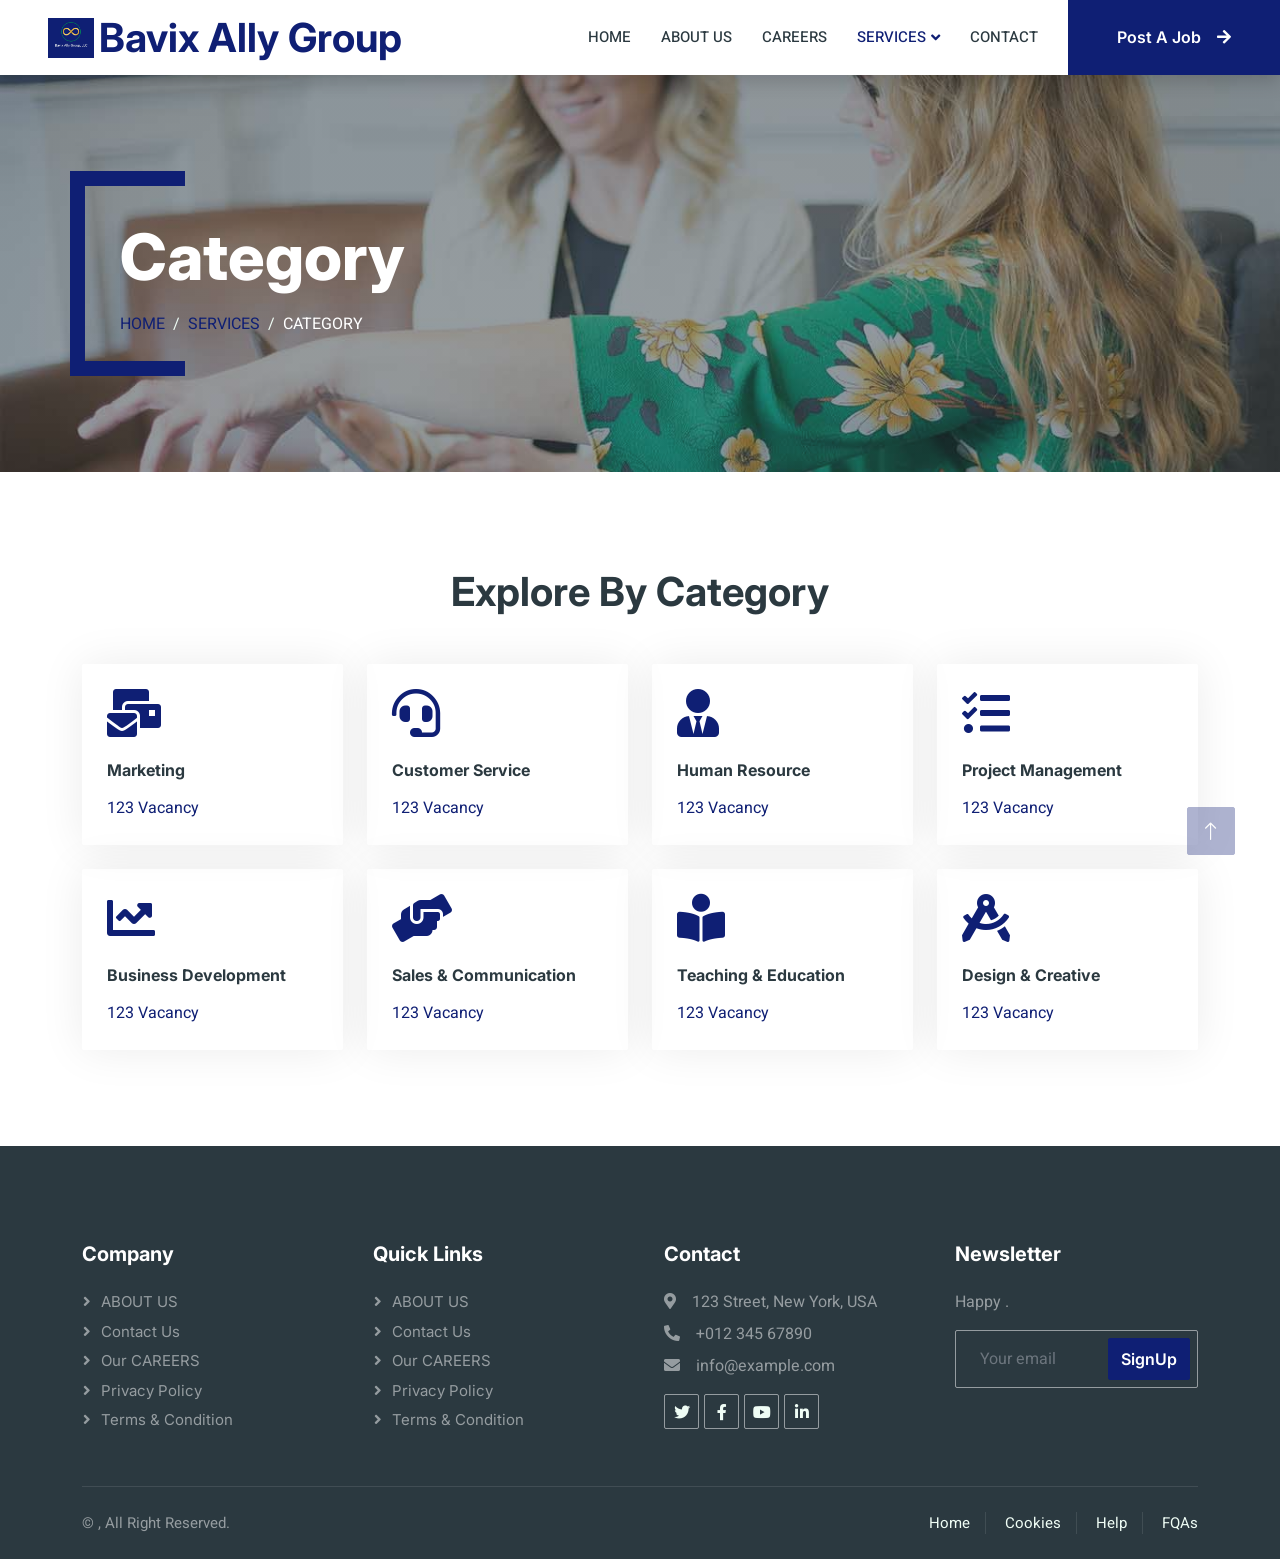
<file: category.html>
<!DOCTYPE html>
<html lang="en">

<head>
    <meta charset="utf-8">
    <title>Bavix Ally Group</title>
    <meta content="width=device-width, initial-scale=1.0" name="viewport">
    <meta content="" name="keywords">
    <meta content="" name="description">

    <!-- Favicon -->
    <link href="img/favicon.ico" rel="icon">

    <!-- Google Web Fonts -->
    <link rel="preconnect" href="https://fonts.googleapis.com">
    <link rel="preconnect" href="https://fonts.gstatic.com" crossorigin>
    <link href="https://fonts.googleapis.com/css2?family=Heebo:wght@400;500;600&family=Inter:wght@700;800&display=swap" rel="stylesheet">
    
    <!-- Icon Font Stylesheet -->
    <link href="https://cdnjs.cloudflare.com/ajax/libs/font-awesome/5.10.0/css/all.min.css" rel="stylesheet">
    <link href="https://cdn.jsdelivr.net/npm/bootstrap-icons@1.4.1/font/bootstrap-icons.css" rel="stylesheet">

    <!-- Libraries Stylesheet -->
    <link href="lib/animate/animate.min.css" rel="stylesheet">
    <link href="lib/owlcarousel/assets/owl.carousel.min.css" rel="stylesheet">

    <!-- Customized Bootstrap Stylesheet -->
    <link href="css/bootstrap.min.css" rel="stylesheet">

    <!-- Template Stylesheet -->
    <link href="css/style.css" rel="stylesheet">
</head>

<body>
    <div class="container-fliud bg-white p-0">
        <!-- Spinner Start -->
        <div id="spinner" class="show bg-white position-fixed translate-middle w-100 vh-100 top-50 start-50 d-flex align-items-center justify-content-center">
            <div class="spinner-border text-primary" style="width: 3rem; height: 3rem;" role="status">
                <span class="sr-only">Loading...</span>
            </div>
        </div>
        <!-- Spinner End -->


        <!-- Navbar Start -->
        <nav class="navbar navbar-expand-lg bg-white navbar-light shadow sticky-top p-0">
          <a href="index.html" class="navbar-brand d-flex align-items-center text-center py-0 px-lg-5">
            
    <img src="img/Logo.jpg" alt="Bavix Ally Group Logo" style="height:40px; margin-right:5px;">
    <h1 class="m-0 text-primary">Bavix Ally Group</h1>
</a>

            <button type="button" class="navbar-toggler me-4" data-bs-toggle="collapse" data-bs-target="#navbarCollapse">
                <span class="navbar-toggler-icon"></span>
            </button>
            <div class="collapse navbar-collapse" id="navbarCollapse">
                <div class="navbar-nav ms-auto p-4 p-lg-0">
                    <a href="index.html" class="nav-item nav-link">Home</a>
                    <a href="about.html" class="nav-item nav-link">ABOUT US</a>
                    <a href="job-list.html" class="nav-item nav-link">CAREERS</a>
                    <div class="nav-item dropdown">
                        <a href="#" class="nav-link dropdown-toggle active" data-bs-toggle="dropdown">SERVICES</a>
                        <div class="dropdown-menu rounded-0 m-0">
                            <a href="category.html" class="dropdown-item active">Job Category</a>
                        </div>
                    </div>
                    <a href="contact.html" class="nav-item nav-link">Contact</a>
                </div>
                <a href="" class="btn btn-primary rounded-0 py-4 px-lg-5 d-none d-lg-block">Post A Job<i class="fa fa-arrow-right ms-3"></i></a>
            </div>
        </nav>
        <!-- Navbar End -->


        <!-- Header End -->
        <div class="container-fliud py-5 bg-dark page-header mb-5">
            <div class="container my-5 pt-5 pb-4">
                <h1 class="display-3 text-white mb-3 animated slideInDown">Category</h1>
                <nav aria-label="breadcrumb">
                    <ol class="breadcrumb text-uppercase">
                        <li class="breadcrumb-item"><a href="#">Home</a></li>
                        <li class="breadcrumb-item"><a href="#">SERVICES</a></li>
                        <li class="breadcrumb-item text-white active" aria-current="page">Category</li>
                    </ol>
                </nav>
            </div>
        </div>
        <!-- Header End -->


        <!-- Category Start -->
        <div class="container-fliud py-5">
            <div class="container">
                <h1 class="text-center mb-5 wow fadeInUp" data-wow-delay="0.1s">Explore By Category</h1>
                <div class="row g-4">
                    <div class="col-lg-3 col-sm-6 wow fadeInUp" data-wow-delay="0.1s">
                        <a class="cat-item rounded p-4" href="">
                            <i class="fa fa-3x fa-mail-bulk text-primary mb-4"></i>
                            <h6 class="mb-3">Marketing</h6>
                            <p class="mb-0">123 Vacancy</p>
                        </a>
                    </div>
                    <div class="col-lg-3 col-sm-6 wow fadeInUp" data-wow-delay="0.3s">
                        <a class="cat-item rounded p-4" href="">
                            <i class="fa fa-3x fa-headset text-primary mb-4"></i>
                            <h6 class="mb-3">Customer Service</h6>
                            <p class="mb-0">123 Vacancy</p>
                        </a>
                    </div>
                    <div class="col-lg-3 col-sm-6 wow fadeInUp" data-wow-delay="0.5s">
                        <a class="cat-item rounded p-4" href="">
                            <i class="fa fa-3x fa-user-tie text-primary mb-4"></i>
                            <h6 class="mb-3">Human Resource</h6>
                            <p class="mb-0">123 Vacancy</p>
                        </a>
                    </div>
                    <div class="col-lg-3 col-sm-6 wow fadeInUp" data-wow-delay="0.7s">
                        <a class="cat-item rounded p-4" href="">
                            <i class="fa fa-3x fa-tasks text-primary mb-4"></i>
                            <h6 class="mb-3">Project Management</h6>
                            <p class="mb-0">123 Vacancy</p>
                        </a>
                    </div>
                    <div class="col-lg-3 col-sm-6 wow fadeInUp" data-wow-delay="0.1s">
                        <a class="cat-item rounded p-4" href="">
                            <i class="fa fa-3x fa-chart-line text-primary mb-4"></i>
                            <h6 class="mb-3">Business Development</h6>
                            <p class="mb-0">123 Vacancy</p>
                        </a>
                    </div>
                    <div class="col-lg-3 col-sm-6 wow fadeInUp" data-wow-delay="0.3s">
                        <a class="cat-item rounded p-4" href="">
                            <i class="fa fa-3x fa-hands-helping text-primary mb-4"></i>
                            <h6 class="mb-3">Sales & Communication</h6>
                            <p class="mb-0">123 Vacancy</p>
                        </a>
                    </div>
                    <div class="col-lg-3 col-sm-6 wow fadeInUp" data-wow-delay="0.5s">
                        <a class="cat-item rounded p-4" href="">
                            <i class="fa fa-3x fa-book-reader text-primary mb-4"></i>
                            <h6 class="mb-3">Teaching & Education</h6>
                            <p class="mb-0">123 Vacancy</p>
                        </a>
                    </div>
                    <div class="col-lg-3 col-sm-6 wow fadeInUp" data-wow-delay="0.7s">
                        <a class="cat-item rounded p-4" href="">
                            <i class="fa fa-3x fa-drafting-compass text-primary mb-4"></i>
                            <h6 class="mb-3">Design & Creative</h6>
                            <p class="mb-0">123 Vacancy</p>
                        </a>
                    </div>
                </div>
            </div>
        </div>
        <!-- Category End -->


        <!-- Footer Start -->
        <div class="container-fluid bg-dark text-white-50 footer pt-5 mt-5 wow fadeIn" data-wow-delay="0.1s">
            <div class="container py-5">
                <div class="row g-5">
                    <div class="col-lg-3 col-md-6">
                        <h5 class="text-white mb-4">Company</h5>
                        <a class="btn btn-link text-white-50" href="">ABOUT US</a>
                        <a class="btn btn-link text-white-50" href="">Contact Us</a>
                        <a class="btn btn-link text-white-50" href="">Our CAREERS</a>
                        <a class="btn btn-link text-white-50" href="">Privacy Policy</a>
                        <a class="btn btn-link text-white-50" href="">Terms & Condition</a>
                    </div>
                    <div class="col-lg-3 col-md-6">
                        <h5 class="text-white mb-4">Quick Links</h5>
                        <a class="btn btn-link text-white-50" href="">ABOUT US</a>
                        <a class="btn btn-link text-white-50" href="">Contact Us</a>
                        <a class="btn btn-link text-white-50" href="">Our CAREERS</a>
                        <a class="btn btn-link text-white-50" href="">Privacy Policy</a>
                        <a class="btn btn-link text-white-50" href="">Terms & Condition</a>
                    </div>
                    <div class="col-lg-3 col-md-6">
                        <h5 class="text-white mb-4">Contact</h5>
                        <p class="mb-2"><i class="fa fa-map-marker-alt me-3"></i>123 Street, New York, USA</p>
                        <p class="mb-2"><i class="fa fa-phone-alt me-3"></i>+012 345 67890</p>
                        <p class="mb-2"><i class="fa fa-envelope me-3"></i>info@example.com</p>
                        <div class="d-flex pt-2">
                            <a class="btn btn-outline-light btn-social" href=""><i class="fab fa-twitter"></i></a>
                            <a class="btn btn-outline-light btn-social" href=""><i class="fab fa-facebook-f"></i></a>
                            <a class="btn btn-outline-light btn-social" href=""><i class="fab fa-youtube"></i></a>
                            <a class="btn btn-outline-light btn-social" href=""><i class="fab fa-linkedin-in"></i></a>
                        </div>
                    </div>
                    <div class="col-lg-3 col-md-6">
                        <h5 class="text-white mb-4">Newsletter</h5>
                        <p>Happy .</p>
                        <div class="position-relative mx-auto" style="max-width: 400px;">
                            <input class="form-control bg-transparent w-100 py-3 ps-4 pe-5" type="text" placeholder="Your email">
                            <button type="button" class="btn btn-primary py-2 position-absolute top-0 end-0 mt-2 me-2">SignUp</button>
                        </div>
                    </div>
                </div>
            </div>
            <div class="container">
                <div class="copyright">
                    <div class="row">
                        <div class="col-md-6 text-center text-md-start mb-3 mb-md-0">
                            &copy; <a class="border-bottom" href="#"></a>, All Right Reserved. 
							
							<!--/*** The author’s attribution link must remain intact in the template. ***/-->
                            <!--/*** If you wish to remove this credit link, please purchase the Pro Version . ***/-->
                           
                        </div>
                        <div class="col-md-6 text-center text-md-end">
                            <div class="footer-menu">
                                <a href="">Home</a>
                                <a href="">Cookies</a>
                                <a href="">Help</a>
                                <a href="">FQAs</a>
                            </div>
                        </div>
                    </div>
                </div>
            </div>
        </div>
        <!-- Footer End -->


        <!-- Back to Top -->
        <a href="#" class="btn btn-lg btn-primary btn-lg-square back-to-top"><i class="bi bi-arrow-up"></i></a>
    </div>

    <!-- JavaScript Libraries -->
    <script src="https://code.jquery.com/jquery-3.4.1.min.js"></script>
    <script src="https://cdn.jsdelivr.net/npm/bootstrap@5.0.0/dist/js/bootstrap.bundle.min.js"></script>
    <script src="lib/wow/wow.min.js"></script>
    <script src="lib/easing/easing.min.js"></script>
    <script src="lib/waypoints/waypoints.min.js"></script>
    <script src="lib/owlcarousel/owl.carousel.min.js"></script>

    <!-- Template Javascript -->
    <script src="js/main.js"></script>
</body>

</html>
</file>
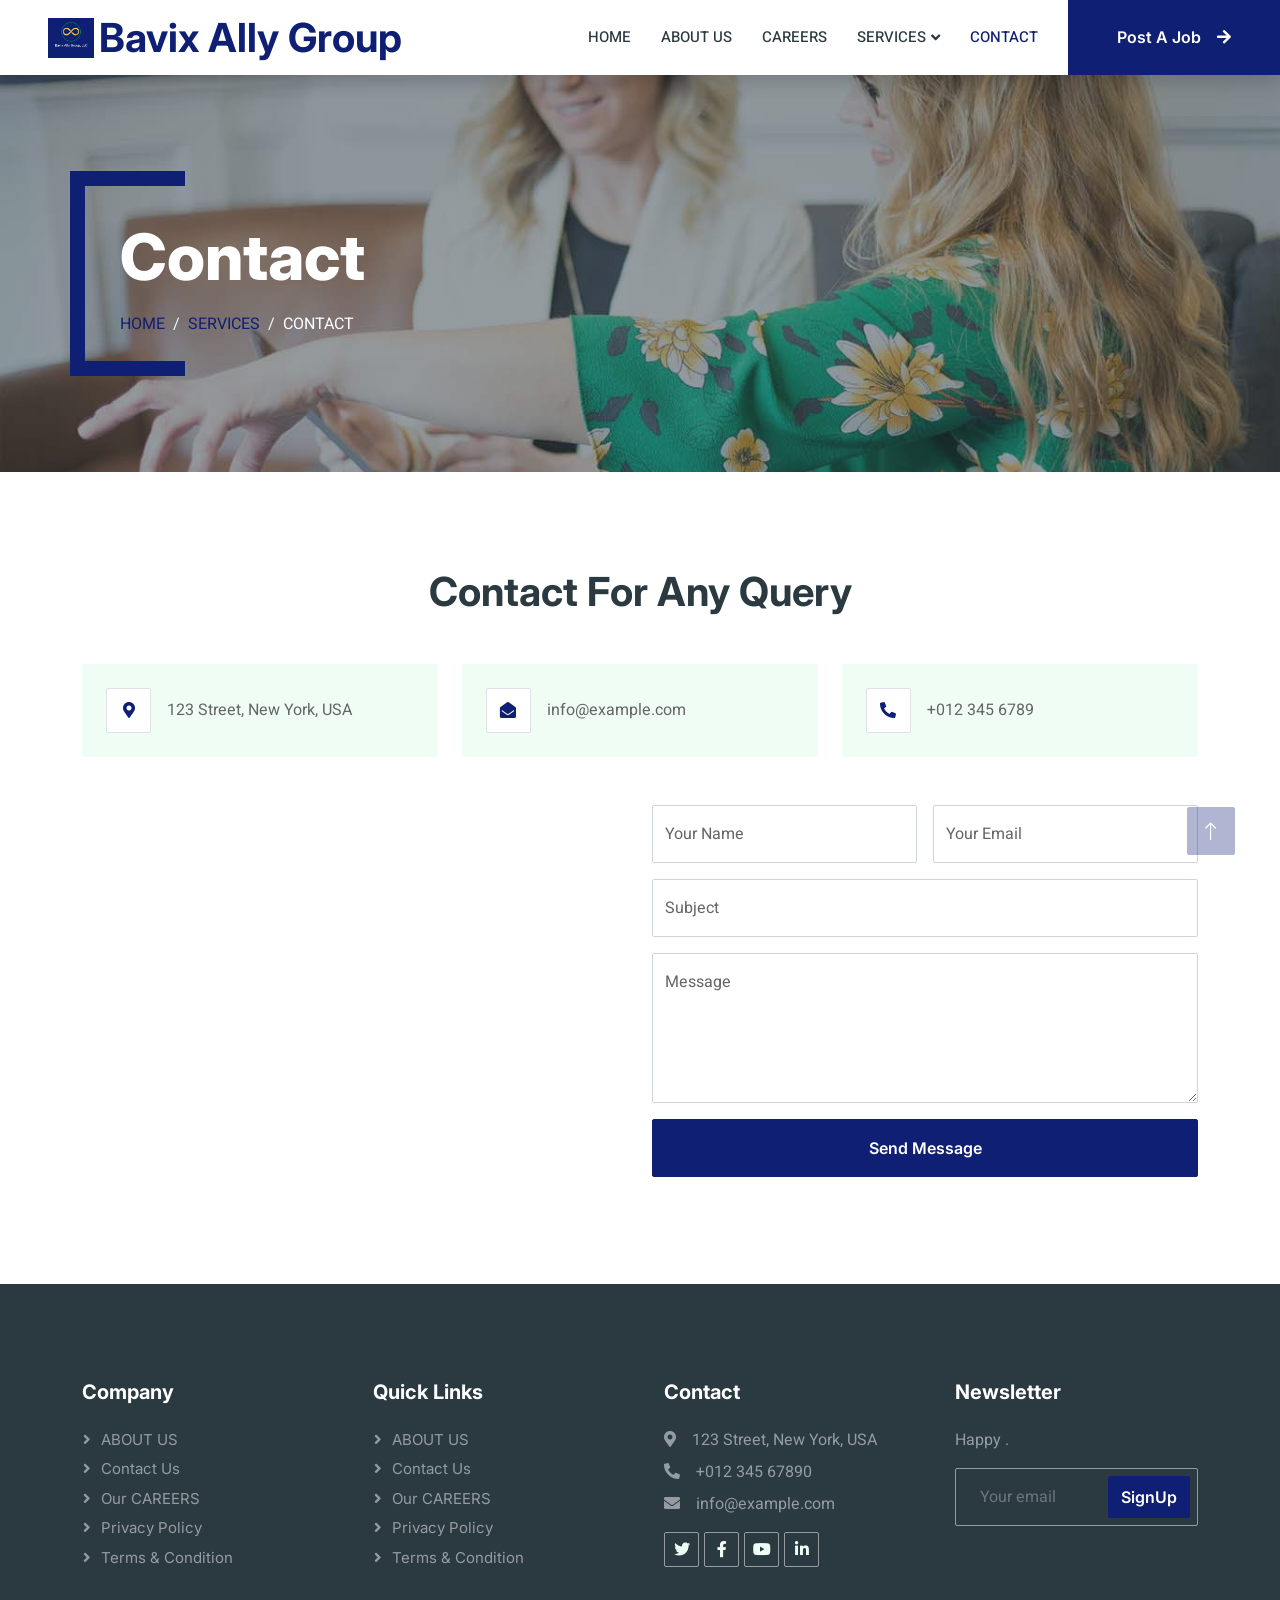
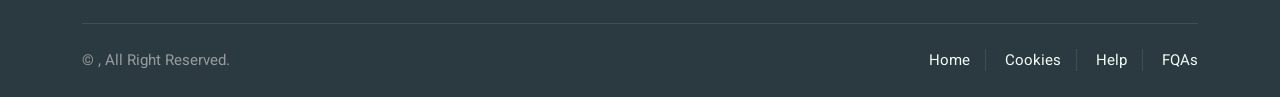
<file: contact.html>
<!DOCTYPE html>
<html lang="en">

<head>
    <meta charset="utf-8">
    <title>Bavix Ally Group</title>
    <meta content="width=device-width, initial-scale=1.0" name="viewport">
    <meta content="" name="keywords">
    <meta content="" name="description">

    <!-- Favicon -->
    <link href="img/favicon.ico" rel="icon">

    <!-- Google Web Fonts -->
    <link rel="preconnect" href="https://fonts.googleapis.com">
    <link rel="preconnect" href="https://fonts.gstatic.com" crossorigin>
    <link href="https://fonts.googleapis.com/css2?family=Heebo:wght@400;500;600&family=Inter:wght@700;800&display=swap" rel="stylesheet">
    
    <!-- Icon Font Stylesheet -->
    <link href="https://cdnjs.cloudflare.com/ajax/libs/font-awesome/5.10.0/css/all.min.css" rel="stylesheet">
    <link href="https://cdn.jsdelivr.net/npm/bootstrap-icons@1.4.1/font/bootstrap-icons.css" rel="stylesheet">

    <!-- Libraries Stylesheet -->
    <link href="lib/animate/animate.min.css" rel="stylesheet">
    <link href="lib/owlcarousel/assets/owl.carousel.min.css" rel="stylesheet">

    <!-- Customized Bootstrap Stylesheet -->
    <link href="css/bootstrap.min.css" rel="stylesheet">

    <!-- Template Stylesheet -->
    <link href="css/style.css" rel="stylesheet">
</head>

<body>
    <div class="container-fliud bg-white p-0">
        <!-- Spinner Start -->
        <div id="spinner" class="show bg-white position-fixed translate-middle w-100 vh-100 top-50 start-50 d-flex align-items-center justify-content-center">
            <div class="spinner-border text-primary" style="width: 3rem; height: 3rem;" role="status">
                <span class="sr-only">Loading...</span>
            </div>
        </div>
        <!-- Spinner End -->


        <!-- Navbar Start -->
        <nav class="navbar navbar-expand-lg bg-white navbar-light shadow sticky-top p-0">
           <a href="index.html" class="navbar-brand d-flex align-items-center text-center py-0 px-lg-5">
            
    <img src="img/Logo.jpg" alt="Bavix Ally Group Logo" style="height:40px; margin-right:5px;">
    <h1 class="m-0 text-primary">Bavix Ally Group</h1>
</a>

            <button type="button" class="navbar-toggler me-4" data-bs-toggle="collapse" data-bs-target="#navbarCollapse">
                <span class="navbar-toggler-icon"></span>
            </button>
            <div class="collapse navbar-collapse" id="navbarCollapse">
                <div class="navbar-nav ms-auto p-4 p-lg-0">
                    <a href="index.html" class="nav-item nav-link">Home</a>
                    <a href="about.html" class="nav-item nav-link">ABOUT US</a>
                    <a href="job-list.html" class="nav-item nav-link">CAREERS</a>
                    <div class="nav-item dropdown">
                        <a href="#" class="nav-link dropdown-toggle" data-bs-toggle="dropdown">SERVICES</a>
                        <div class="dropdown-menu rounded-0 m-0">
                            <a href="category.html" class="dropdown-item">Job Category</a>
                           
                        </div>
                    </div>
                    <a href="contact.html" class="nav-item nav-link active">Contact</a>
                </div>
                <a href="" class="btn btn-primary rounded-0 py-4 px-lg-5 d-none d-lg-block">Post A Job<i class="fa fa-arrow-right ms-3"></i></a>
            </div>
        </nav>
        <!-- Navbar End -->


        <!-- Header End -->
        <div class="container-fliud py-5 bg-dark page-header mb-5">
            <div class="container my-5 pt-5 pb-4">
                <h1 class="display-3 text-white mb-3 animated slideInDown">Contact</h1>
                <nav aria-label="breadcrumb">
                    <ol class="breadcrumb text-uppercase">
                        <li class="breadcrumb-item"><a href="#">Home</a></li>
                        <li class="breadcrumb-item"><a href="#">SERVICES</a></li>
                        <li class="breadcrumb-item text-white active" aria-current="page">Contact</li>
                    </ol>
                </nav>
            </div>
        </div>
        <!-- Header End -->


        <!-- Contact Start -->
        <div class="container-fliud py-5">
            <div class="container">
                <h1 class="text-center mb-5 wow fadeInUp" data-wow-delay="0.1s">Contact For Any Query</h1>
                <div class="row g-4">
                    <div class="col-12">
                        <div class="row gy-4">
                            <div class="col-md-4 wow fadeIn" data-wow-delay="0.1s">
                                <div class="d-flex align-items-center bg-light rounded p-4">
                                    <div class="bg-white border rounded d-flex flex-shrink-0 align-items-center justify-content-center me-3" style="width: 45px; height: 45px;">
                                        <i class="fa fa-map-marker-alt text-primary"></i>
                                    </div>
                                    <span>123 Street, New York, USA</span>
                                </div>
                            </div>
                            <div class="col-md-4 wow fadeIn" data-wow-delay="0.3s">
                                <div class="d-flex align-items-center bg-light rounded p-4">
                                    <div class="bg-white border rounded d-flex flex-shrink-0 align-items-center justify-content-center me-3" style="width: 45px; height: 45px;">
                                        <i class="fa fa-envelope-open text-primary"></i>
                                    </div>
                                    <span>info@example.com</span>
                                </div>
                            </div>
                            <div class="col-md-4 wow fadeIn" data-wow-delay="0.5s">
                                <div class="d-flex align-items-center bg-light rounded p-4">
                                    <div class="bg-white border rounded d-flex flex-shrink-0 align-items-center justify-content-center me-3" style="width: 45px; height: 45px;">
                                        <i class="fa fa-phone-alt text-primary"></i>
                                    </div>
                                    <span>+012 345 6789</span>
                                </div>
                            </div>
                        </div>
                    </div>
                    <div class="col-md-6 wow fadeInUp" data-wow-delay="0.1s">
                        <iframe class="position-relative rounded w-100 h-100"
                            src="https://www.google.com/maps/embed?pb=!1m18!1m12!1m3!1d3001156.4288297426!2d-78.01371936852176!3d42.72876761954724!2m3!1f0!2f0!3f0!3m2!1i1024!2i768!4f13.1!3m3!1m2!1s0x4ccc4bf0f123a5a9%3A0xddcfc6c1de189567!2sNew%20York%2C%20USA!5e0!3m2!1sen!2sbd!4v1603794290143!5m2!1sen!2sbd"
                            frameborder="0" style="min-height: 400px; border:0;" allowfullscreen="" aria-hidden="false"
                            tabindex="0"></iframe>
                    </div>
                    <div class="col-md-6">
                        <div class="wow fadeInUp" data-wow-delay="0.5s">
                            <h4 class="mb-4"></h4>
                            <form>
                                <div class="row g-3">
                                    <div class="col-md-6">
                                        <div class="form-floating">
                                            <input type="text" class="form-control" id="name" placeholder="Your Name">
                                            <label for="name">Your Name</label>
                                        </div>
                                    </div>
                                    <div class="col-md-6">
                                        <div class="form-floating">
                                            <input type="email" class="form-control" id="email" placeholder="Your Email">
                                            <label for="email">Your Email</label>
                                        </div>
                                    </div>
                                    <div class="col-12">
                                        <div class="form-floating">
                                            <input type="text" class="form-control" id="subject" placeholder="Subject">
                                            <label for="subject">Subject</label>
                                        </div>
                                    </div>
                                    <div class="col-12">
                                        <div class="form-floating">
                                            <textarea class="form-control" placeholder="Leave a message here" id="message" style="height: 150px"></textarea>
                                            <label for="message">Message</label>
                                        </div>
                                    </div>
                                    <div class="col-12">
                                        <button class="btn btn-primary w-100 py-3" type="submit">Send Message</button>
                                    </div>
                                </div>
                            </form>
                        </div>
                    </div>
                </div>
            </div>
        </div>
        <!-- Contact End -->


        <!-- Footer Start -->
        <div class="container-fluid bg-dark text-white-50 footer pt-5 mt-5 wow fadeIn" data-wow-delay="0.1s">
            <div class="container py-5">
                <div class="row g-5">
                    <div class="col-lg-3 col-md-6">
                        <h5 class="text-white mb-4">Company</h5>
                        <a class="btn btn-link text-white-50" href="">ABOUT US</a>
                        <a class="btn btn-link text-white-50" href="">Contact Us</a>
                        <a class="btn btn-link text-white-50" href="">Our CAREERS</a>
                        <a class="btn btn-link text-white-50" href="">Privacy Policy</a>
                        <a class="btn btn-link text-white-50" href="">Terms & Condition</a>
                    </div>
                    <div class="col-lg-3 col-md-6">
                        <h5 class="text-white mb-4">Quick Links</h5>
                        <a class="btn btn-link text-white-50" href="">ABOUT US</a>
                        <a class="btn btn-link text-white-50" href="">Contact Us</a>
                        <a class="btn btn-link text-white-50" href="">Our CAREERS</a>
                        <a class="btn btn-link text-white-50" href="">Privacy Policy</a>
                        <a class="btn btn-link text-white-50" href="">Terms & Condition</a>
                    </div>
                    <div class="col-lg-3 col-md-6">
                        <h5 class="text-white mb-4">Contact</h5>
                        <p class="mb-2"><i class="fa fa-map-marker-alt me-3"></i>123 Street, New York, USA</p>
                        <p class="mb-2"><i class="fa fa-phone-alt me-3"></i>+012 345 67890</p>
                        <p class="mb-2"><i class="fa fa-envelope me-3"></i>info@example.com</p>
                        <div class="d-flex pt-2">
                            <a class="btn btn-outline-light btn-social" href=""><i class="fab fa-twitter"></i></a>
                            <a class="btn btn-outline-light btn-social" href=""><i class="fab fa-facebook-f"></i></a>
                            <a class="btn btn-outline-light btn-social" href=""><i class="fab fa-youtube"></i></a>
                            <a class="btn btn-outline-light btn-social" href=""><i class="fab fa-linkedin-in"></i></a>
                        </div>
                    </div>
                    <div class="col-lg-3 col-md-6">
                        <h5 class="text-white mb-4">Newsletter</h5>
                        <p>Happy .</p>
                        <div class="position-relative mx-auto" style="max-width: 400px;">
                            <input class="form-control bg-transparent w-100 py-3 ps-4 pe-5" type="text" placeholder="Your email">
                            <button type="button" class="btn btn-primary py-2 position-absolute top-0 end-0 mt-2 me-2">SignUp</button>
                        </div>
                    </div>
                </div>
            </div>
            <div class="container">
                <div class="copyright">
                    <div class="row">
                        <div class="col-md-6 text-center text-md-start mb-3 mb-md-0">
                            &copy; <a class="border-bottom" href="#"></a>, All Right Reserved. 
							
							<!--/*** The author’s attribution link must remain intact in the template. ***/-->
                            <!--/*** If you wish to remove this credit link, please purchase the Pro Version . ***/-->
                            
                        </div>
                        <div class="col-md-6 text-center text-md-end">
                            <div class="footer-menu">
                                <a href="">Home</a>
                                <a href="">Cookies</a>
                                <a href="">Help</a>
                                <a href="">FQAs</a>
                            </div>
                        </div>
                    </div>
                </div>
            </div>
        </div>
        <!-- Footer End -->


        <!-- Back to Top -->
        <a href="#" class="btn btn-lg btn-primary btn-lg-square back-to-top"><i class="bi bi-arrow-up"></i></a>
    </div>

    <!-- JavaScript Libraries -->
    <script src="https://code.jquery.com/jquery-3.4.1.min.js"></script>
    <script src="https://cdn.jsdelivr.net/npm/bootstrap@5.0.0/dist/js/bootstrap.bundle.min.js"></script>
    <script src="lib/wow/wow.min.js"></script>
    <script src="lib/easing/easing.min.js"></script>
    <script src="lib/waypoints/waypoints.min.js"></script>
    <script src="lib/owlcarousel/owl.carousel.min.js"></script>

    <!-- Template Javascript -->
    <script src="js/main.js"></script>
</body>

</html>
</file>
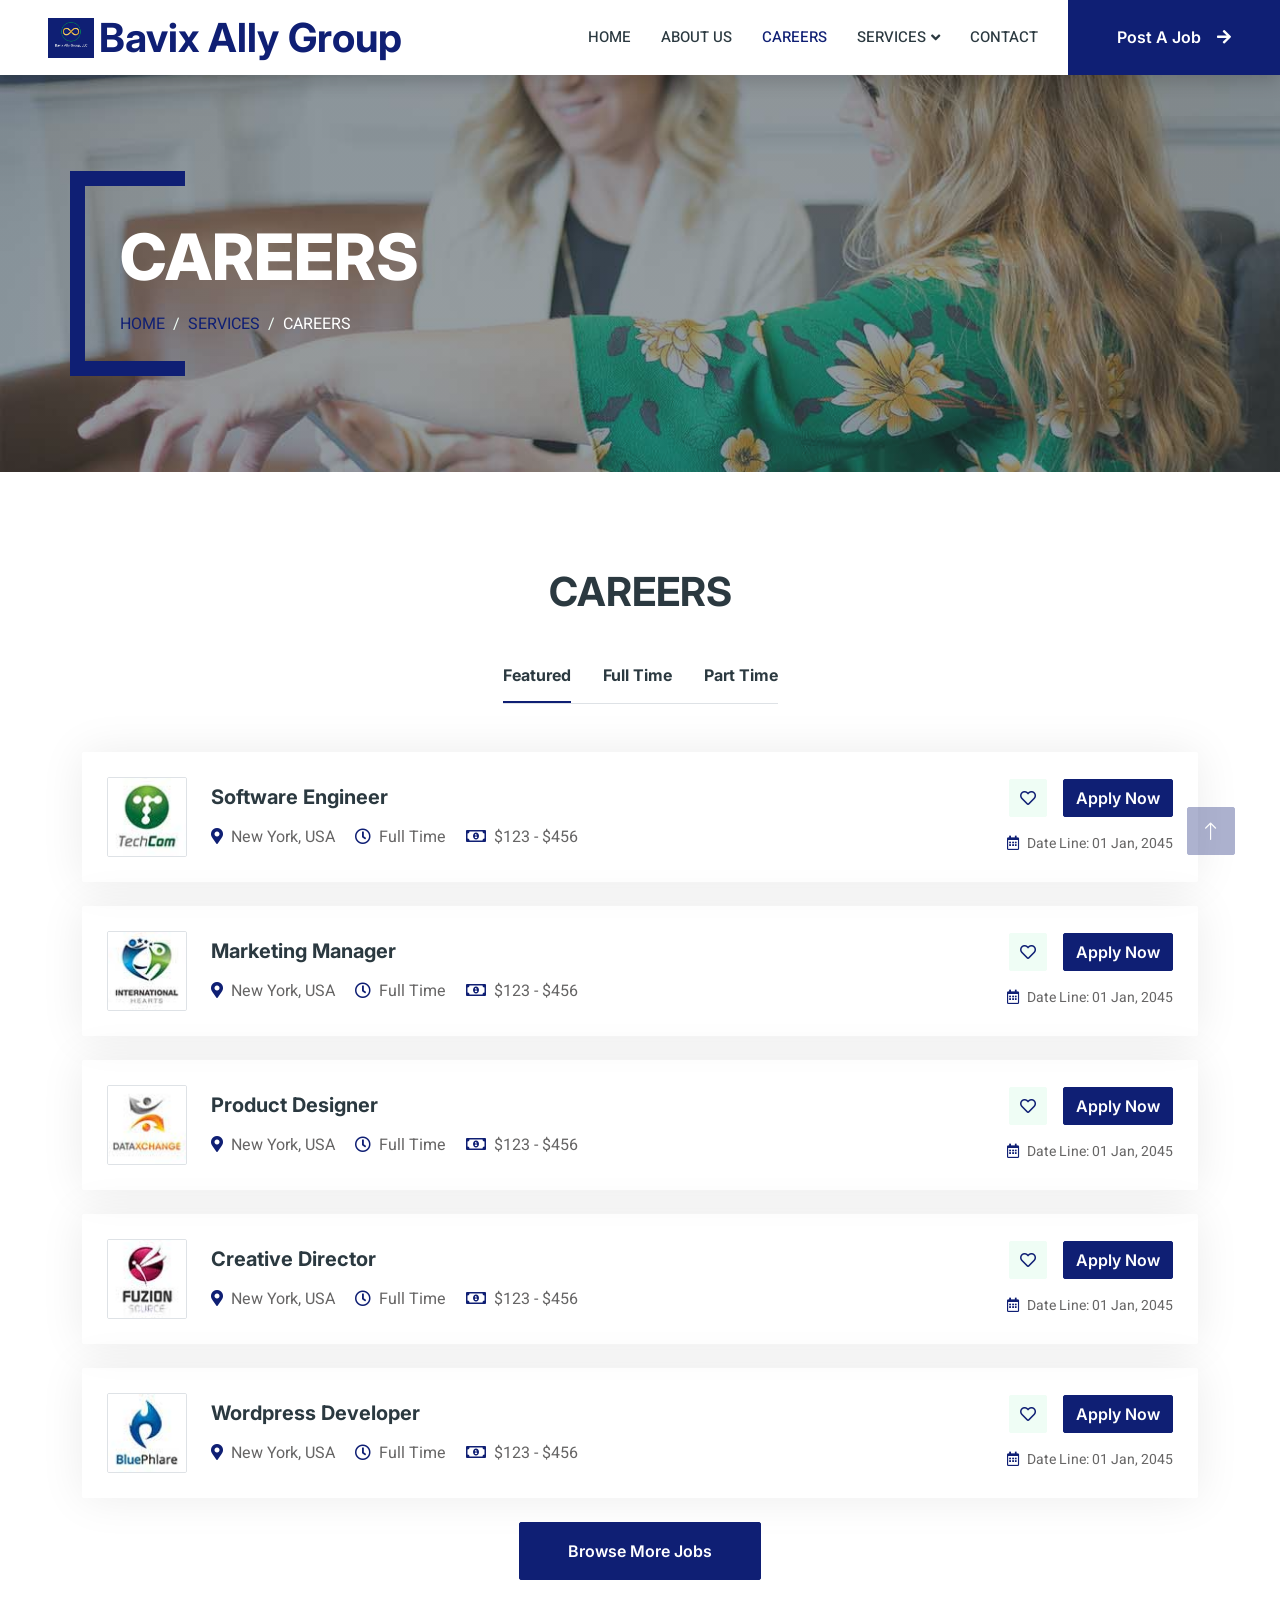
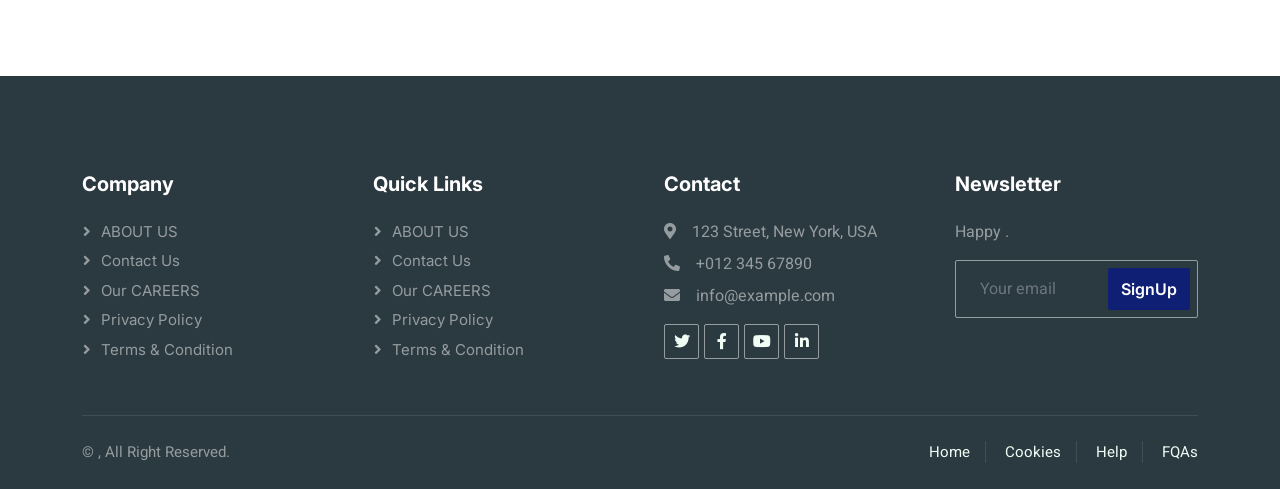
<file: job-list.html>
<!DOCTYPE html>
<html lang="en">

<head>
    <meta charset="utf-8">
    <title>Bavix Ally Group</title>
    <meta content="width=device-width, initial-scale=1.0" name="viewport">
    <meta content="" name="keywords">
    <meta content="" name="description">

    <!-- Favicon -->
    <link href="img/favicon.ico" rel="icon">

    <!-- Google Web Fonts -->
    <link rel="preconnect" href="https://fonts.googleapis.com">
    <link rel="preconnect" href="https://fonts.gstatic.com" crossorigin>
    <link href="https://fonts.googleapis.com/css2?family=Heebo:wght@400;500;600&family=Inter:wght@700;800&display=swap" rel="stylesheet">
    
    <!-- Icon Font Stylesheet -->
    <link href="https://cdnjs.cloudflare.com/ajax/libs/font-awesome/5.10.0/css/all.min.css" rel="stylesheet">
    <link href="https://cdn.jsdelivr.net/npm/bootstrap-icons@1.4.1/font/bootstrap-icons.css" rel="stylesheet">

    <!-- Libraries Stylesheet -->
    <link href="lib/animate/animate.min.css" rel="stylesheet">
    <link href="lib/owlcarousel/assets/owl.carousel.min.css" rel="stylesheet">

    <!-- Customized Bootstrap Stylesheet -->
    <link href="css/bootstrap.min.css" rel="stylesheet">

    <!-- Template Stylesheet -->
    <link href="css/style.css" rel="stylesheet">
</head>

<body>
    <div class="container-fliud bg-white p-0">
        <!-- Spinner Start -->
        <div id="spinner" class="show bg-white position-fixed translate-middle w-100 vh-100 top-50 start-50 d-flex align-items-center justify-content-center">
            <div class="spinner-border text-primary" style="width: 3rem; height: 3rem;" role="status">
                <span class="sr-only">Loading...</span>
            </div>
        </div>
        <!-- Spinner End -->


        <!-- Navbar Start -->
        <nav class="navbar navbar-expand-lg bg-white navbar-light shadow sticky-top p-0">
           <a href="index.html" class="navbar-brand d-flex align-items-center text-center py-0 px-lg-5">
            
    <img src="img/Logo.jpg" alt="Bavix Ally Group Logo" style="height:40px; margin-right:5px;">
    <h1 class="m-0 text-primary">Bavix Ally Group</h1>
</a>

            <button type="button" class="navbar-toggler me-4" data-bs-toggle="collapse" data-bs-target="#navbarCollapse">
                <span class="navbar-toggler-icon"></span>
            </button>
            <div class="collapse navbar-collapse" id="navbarCollapse">
                <div class="navbar-nav ms-auto p-4 p-lg-0">
                    <a href="index.html" class="nav-item nav-link">Home</a>
                    <a href="about.html" class="nav-item nav-link">ABOUT US</a>
                    <a href="job-list.html" class="nav-item nav-link active">CAREERS</a>
                    <div class="nav-item dropdown">
                        <a href="#" class="nav-link dropdown-toggle" data-bs-toggle="dropdown">SERVICES</a>
                        <div class="dropdown-menu rounded-0 m-0">
                            <a href="category.html" class="dropdown-item">Job Category</a>
                           
                        </div>
                    </div>
                    <a href="contact.html" class="nav-item nav-link">Contact</a>
                </div>
                <a href="" class="btn btn-primary rounded-0 py-4 px-lg-5 d-none d-lg-block">Post A Job<i class="fa fa-arrow-right ms-3"></i></a>
            </div>
        </nav>
        <!-- Navbar End -->


        <!-- Header End -->
        <div class="container-fliud py-5 bg-dark page-header mb-5">
            <div class="container my-5 pt-5 pb-4">
                <h1 class="display-3 text-white mb-3 animated slideInDown">CAREERS</h1>
                <nav aria-label="breadcrumb">
                    <ol class="breadcrumb text-uppercase">
                        <li class="breadcrumb-item"><a href="#">Home</a></li>
                        <li class="breadcrumb-item"><a href="#">SERVICES</a></li>
                        <li class="breadcrumb-item text-white active" aria-current="page">CAREERS</li>
                    </ol>
                </nav>
            </div>
        </div>
        <!-- Header End -->


        <!-- Jobs Start -->
        <div class="container-fliud py-5">
            <div class="container">
                <h1 class="text-center mb-5 wow fadeInUp" data-wow-delay="0.1s">CAREERS</h1>
                <div class="tab-class text-center wow fadeInUp" data-wow-delay="0.3s">
                    <ul class="nav nav-pills d-inline-flex justify-content-center border-bottom mb-5">
                        <li class="nav-item">
                            <a class="d-flex align-items-center text-start mx-3 ms-0 pb-3 active" data-bs-toggle="pill" href="#tab-1">
                                <h6 class="mt-n1 mb-0">Featured</h6>
                            </a>
                        </li>
                        <li class="nav-item">
                            <a class="d-flex align-items-center text-start mx-3 pb-3" data-bs-toggle="pill" href="#tab-2">
                                <h6 class="mt-n1 mb-0">Full Time</h6>
                            </a>
                        </li>
                        <li class="nav-item">
                            <a class="d-flex align-items-center text-start mx-3 me-0 pb-3" data-bs-toggle="pill" href="#tab-3">
                                <h6 class="mt-n1 mb-0">Part Time</h6>
                            </a>
                        </li>
                    </ul>
                    <div class="tab-content">
                        <div id="tab-1" class="tab-pane fade show p-0 active">
                            <div class="job-item p-4 mb-4">
                                <div class="row g-4">
                                    <div class="col-sm-12 col-md-8 d-flex align-items-center">
                                        <img class="flex-shrink-0 img-fluid border rounded" src="img/com-logo-1.jpg" alt="" style="width: 80px; height: 80px;">
                                        <div class="text-start ps-4">
                                            <h5 class="mb-3">Software Engineer</h5>
                                            <span class="text-truncate me-3"><i class="fa fa-map-marker-alt text-primary me-2"></i>New York, USA</span>
                                            <span class="text-truncate me-3"><i class="far fa-clock text-primary me-2"></i>Full Time</span>
                                            <span class="text-truncate me-0"><i class="far fa-money-bill-alt text-primary me-2"></i>$123 - $456</span>
                                        </div>
                                    </div>
                                    <div class="col-sm-12 col-md-4 d-flex flex-column align-items-start align-items-md-end justify-content-center">
                                        <div class="d-flex mb-3">
                                            <a class="btn btn-light btn-square me-3" href=""><i class="far fa-heart text-primary"></i></a>
                                            <a class="btn btn-primary" href="">Apply Now</a>
                                        </div>
                                        <small class="text-truncate"><i class="far fa-calendar-alt text-primary me-2"></i>Date Line: 01 Jan, 2045</small>
                                    </div>
                                </div>
                            </div>
                            <div class="job-item p-4 mb-4">
                                <div class="row g-4">
                                    <div class="col-sm-12 col-md-8 d-flex align-items-center">
                                        <img class="flex-shrink-0 img-fluid border rounded" src="img/com-logo-2.jpg" alt="" style="width: 80px; height: 80px;">
                                        <div class="text-start ps-4">
                                            <h5 class="mb-3">Marketing Manager</h5>
                                            <span class="text-truncate me-3"><i class="fa fa-map-marker-alt text-primary me-2"></i>New York, USA</span>
                                            <span class="text-truncate me-3"><i class="far fa-clock text-primary me-2"></i>Full Time</span>
                                            <span class="text-truncate me-0"><i class="far fa-money-bill-alt text-primary me-2"></i>$123 - $456</span>
                                        </div>
                                    </div>
                                    <div class="col-sm-12 col-md-4 d-flex flex-column align-items-start align-items-md-end justify-content-center">
                                        <div class="d-flex mb-3">
                                            <a class="btn btn-light btn-square me-3" href=""><i class="far fa-heart text-primary"></i></a>
                                            <a class="btn btn-primary" href="">Apply Now</a>
                                        </div>
                                        <small class="text-truncate"><i class="far fa-calendar-alt text-primary me-2"></i>Date Line: 01 Jan, 2045</small>
                                    </div>
                                </div>
                            </div>
                            <div class="job-item p-4 mb-4">
                                <div class="row g-4">
                                    <div class="col-sm-12 col-md-8 d-flex align-items-center">
                                        <img class="flex-shrink-0 img-fluid border rounded" src="img/com-logo-3.jpg" alt="" style="width: 80px; height: 80px;">
                                        <div class="text-start ps-4">
                                            <h5 class="mb-3">Product Designer</h5>
                                            <span class="text-truncate me-3"><i class="fa fa-map-marker-alt text-primary me-2"></i>New York, USA</span>
                                            <span class="text-truncate me-3"><i class="far fa-clock text-primary me-2"></i>Full Time</span>
                                            <span class="text-truncate me-0"><i class="far fa-money-bill-alt text-primary me-2"></i>$123 - $456</span>
                                        </div>
                                    </div>
                                    <div class="col-sm-12 col-md-4 d-flex flex-column align-items-start align-items-md-end justify-content-center">
                                        <div class="d-flex mb-3">
                                            <a class="btn btn-light btn-square me-3" href=""><i class="far fa-heart text-primary"></i></a>
                                            <a class="btn btn-primary" href="">Apply Now</a>
                                        </div>
                                        <small class="text-truncate"><i class="far fa-calendar-alt text-primary me-2"></i>Date Line: 01 Jan, 2045</small>
                                    </div>
                                </div>
                            </div>
                            <div class="job-item p-4 mb-4">
                                <div class="row g-4">
                                    <div class="col-sm-12 col-md-8 d-flex align-items-center">
                                        <img class="flex-shrink-0 img-fluid border rounded" src="img/com-logo-4.jpg" alt="" style="width: 80px; height: 80px;">
                                        <div class="text-start ps-4">
                                            <h5 class="mb-3">Creative Director</h5>
                                            <span class="text-truncate me-3"><i class="fa fa-map-marker-alt text-primary me-2"></i>New York, USA</span>
                                            <span class="text-truncate me-3"><i class="far fa-clock text-primary me-2"></i>Full Time</span>
                                            <span class="text-truncate me-0"><i class="far fa-money-bill-alt text-primary me-2"></i>$123 - $456</span>
                                        </div>
                                    </div>
                                    <div class="col-sm-12 col-md-4 d-flex flex-column align-items-start align-items-md-end justify-content-center">
                                        <div class="d-flex mb-3">
                                            <a class="btn btn-light btn-square me-3" href=""><i class="far fa-heart text-primary"></i></a>
                                            <a class="btn btn-primary" href="">Apply Now</a>
                                        </div>
                                        <small class="text-truncate"><i class="far fa-calendar-alt text-primary me-2"></i>Date Line: 01 Jan, 2045</small>
                                    </div>
                                </div>
                            </div>
                            <div class="job-item p-4 mb-4">
                                <div class="row g-4">
                                    <div class="col-sm-12 col-md-8 d-flex align-items-center">
                                        <img class="flex-shrink-0 img-fluid border rounded" src="img/com-logo-5.jpg" alt="" style="width: 80px; height: 80px;">
                                        <div class="text-start ps-4">
                                            <h5 class="mb-3">Wordpress Developer</h5>
                                            <span class="text-truncate me-3"><i class="fa fa-map-marker-alt text-primary me-2"></i>New York, USA</span>
                                            <span class="text-truncate me-3"><i class="far fa-clock text-primary me-2"></i>Full Time</span>
                                            <span class="text-truncate me-0"><i class="far fa-money-bill-alt text-primary me-2"></i>$123 - $456</span>
                                        </div>
                                    </div>
                                    <div class="col-sm-12 col-md-4 d-flex flex-column align-items-start align-items-md-end justify-content-center">
                                        <div class="d-flex mb-3">
                                            <a class="btn btn-light btn-square me-3" href=""><i class="far fa-heart text-primary"></i></a>
                                            <a class="btn btn-primary" href="">Apply Now</a>
                                        </div>
                                        <small class="text-truncate"><i class="far fa-calendar-alt text-primary me-2"></i>Date Line: 01 Jan, 2045</small>
                                    </div>
                                </div>
                            </div>
                            <a class="btn btn-primary py-3 px-5" href="">Browse More Jobs</a>
                        </div>
                        <div id="tab-2" class="tab-pane fade show p-0">
                            <div class="job-item p-4 mb-4">
                                <div class="row g-4">
                                    <div class="col-sm-12 col-md-8 d-flex align-items-center">
                                        <img class="flex-shrink-0 img-fluid border rounded" src="img/com-logo-1.jpg" alt="" style="width: 80px; height: 80px;">
                                        <div class="text-start ps-4">
                                            <h5 class="mb-3">Software Engineer</h5>
                                            <span class="text-truncate me-3"><i class="fa fa-map-marker-alt text-primary me-2"></i>New York, USA</span>
                                            <span class="text-truncate me-3"><i class="far fa-clock text-primary me-2"></i>Full Time</span>
                                            <span class="text-truncate me-0"><i class="far fa-money-bill-alt text-primary me-2"></i>$123 - $456</span>
                                        </div>
                                    </div>
                                    <div class="col-sm-12 col-md-4 d-flex flex-column align-items-start align-items-md-end justify-content-center">
                                        <div class="d-flex mb-3">
                                            <a class="btn btn-light btn-square me-3" href=""><i class="far fa-heart text-primary"></i></a>
                                            <a class="btn btn-primary" href="">Apply Now</a>
                                        </div>
                                        <small class="text-truncate"><i class="far fa-calendar-alt text-primary me-2"></i>Date Line: 01 Jan, 2045</small>
                                    </div>
                                </div>
                            </div>
                            <div class="job-item p-4 mb-4">
                                <div class="row g-4">
                                    <div class="col-sm-12 col-md-8 d-flex align-items-center">
                                        <img class="flex-shrink-0 img-fluid border rounded" src="img/com-logo-2.jpg" alt="" style="width: 80px; height: 80px;">
                                        <div class="text-start ps-4">
                                            <h5 class="mb-3">Marketing Manager</h5>
                                            <span class="text-truncate me-3"><i class="fa fa-map-marker-alt text-primary me-2"></i>New York, USA</span>
                                            <span class="text-truncate me-3"><i class="far fa-clock text-primary me-2"></i>Full Time</span>
                                            <span class="text-truncate me-0"><i class="far fa-money-bill-alt text-primary me-2"></i>$123 - $456</span>
                                        </div>
                                    </div>
                                    <div class="col-sm-12 col-md-4 d-flex flex-column align-items-start align-items-md-end justify-content-center">
                                        <div class="d-flex mb-3">
                                            <a class="btn btn-light btn-square me-3" href=""><i class="far fa-heart text-primary"></i></a>
                                            <a class="btn btn-primary" href="">Apply Now</a>
                                        </div>
                                        <small class="text-truncate"><i class="far fa-calendar-alt text-primary me-2"></i>Date Line: 01 Jan, 2045</small>
                                    </div>
                                </div>
                            </div>
                            <div class="job-item p-4 mb-4">
                                <div class="row g-4">
                                    <div class="col-sm-12 col-md-8 d-flex align-items-center">
                                        <img class="flex-shrink-0 img-fluid border rounded" src="img/com-logo-3.jpg" alt="" style="width: 80px; height: 80px;">
                                        <div class="text-start ps-4">
                                            <h5 class="mb-3">Product Designer</h5>
                                            <span class="text-truncate me-3"><i class="fa fa-map-marker-alt text-primary me-2"></i>New York, USA</span>
                                            <span class="text-truncate me-3"><i class="far fa-clock text-primary me-2"></i>Full Time</span>
                                            <span class="text-truncate me-0"><i class="far fa-money-bill-alt text-primary me-2"></i>$123 - $456</span>
                                        </div>
                                    </div>
                                    <div class="col-sm-12 col-md-4 d-flex flex-column align-items-start align-items-md-end justify-content-center">
                                        <div class="d-flex mb-3">
                                            <a class="btn btn-light btn-square me-3" href=""><i class="far fa-heart text-primary"></i></a>
                                            <a class="btn btn-primary" href="">Apply Now</a>
                                        </div>
                                        <small class="text-truncate"><i class="far fa-calendar-alt text-primary me-2"></i>Date Line: 01 Jan, 2045</small>
                                    </div>
                                </div>
                            </div>
                            <div class="job-item p-4 mb-4">
                                <div class="row g-4">
                                    <div class="col-sm-12 col-md-8 d-flex align-items-center">
                                        <img class="flex-shrink-0 img-fluid border rounded" src="img/com-logo-4.jpg" alt="" style="width: 80px; height: 80px;">
                                        <div class="text-start ps-4">
                                            <h5 class="mb-3">Creative Director</h5>
                                            <span class="text-truncate me-3"><i class="fa fa-map-marker-alt text-primary me-2"></i>New York, USA</span>
                                            <span class="text-truncate me-3"><i class="far fa-clock text-primary me-2"></i>Full Time</span>
                                            <span class="text-truncate me-0"><i class="far fa-money-bill-alt text-primary me-2"></i>$123 - $456</span>
                                        </div>
                                    </div>
                                    <div class="col-sm-12 col-md-4 d-flex flex-column align-items-start align-items-md-end justify-content-center">
                                        <div class="d-flex mb-3">
                                            <a class="btn btn-light btn-square me-3" href=""><i class="far fa-heart text-primary"></i></a>
                                            <a class="btn btn-primary" href="">Apply Now</a>
                                        </div>
                                        <small class="text-truncate"><i class="far fa-calendar-alt text-primary me-2"></i>Date Line: 01 Jan, 2045</small>
                                    </div>
                                </div>
                            </div>
                            <div class="job-item p-4 mb-4">
                                <div class="row g-4">
                                    <div class="col-sm-12 col-md-8 d-flex align-items-center">
                                        <img class="flex-shrink-0 img-fluid border rounded" src="img/com-logo-5.jpg" alt="" style="width: 80px; height: 80px;">
                                        <div class="text-start ps-4">
                                            <h5 class="mb-3">Wordpress Developer</h5>
                                            <span class="text-truncate me-3"><i class="fa fa-map-marker-alt text-primary me-2"></i>New York, USA</span>
                                            <span class="text-truncate me-3"><i class="far fa-clock text-primary me-2"></i>Full Time</span>
                                            <span class="text-truncate me-0"><i class="far fa-money-bill-alt text-primary me-2"></i>$123 - $456</span>
                                        </div>
                                    </div>
                                    <div class="col-sm-12 col-md-4 d-flex flex-column align-items-start align-items-md-end justify-content-center">
                                        <div class="d-flex mb-3">
                                            <a class="btn btn-light btn-square me-3" href=""><i class="far fa-heart text-primary"></i></a>
                                            <a class="btn btn-primary" href="">Apply Now</a>
                                        </div>
                                        <small class="text-truncate"><i class="far fa-calendar-alt text-primary me-2"></i>Date Line: 01 Jan, 2045</small>
                                    </div>
                                </div>
                            </div>
                            <a class="btn btn-primary py-3 px-5" href="">Browse More Jobs</a>
                        </div>
                        <div id="tab-3" class="tab-pane fade show p-0">
                            <div class="job-item p-4 mb-4">
                                <div class="row g-4">
                                    <div class="col-sm-12 col-md-8 d-flex align-items-center">
                                        <img class="flex-shrink-0 img-fluid border rounded" src="img/com-logo-1.jpg" alt="" style="width: 80px; height: 80px;">
                                        <div class="text-start ps-4">
                                            <h5 class="mb-3">Software Engineer</h5>
                                            <span class="text-truncate me-3"><i class="fa fa-map-marker-alt text-primary me-2"></i>New York, USA</span>
                                            <span class="text-truncate me-3"><i class="far fa-clock text-primary me-2"></i>Full Time</span>
                                            <span class="text-truncate me-0"><i class="far fa-money-bill-alt text-primary me-2"></i>$123 - $456</span>
                                        </div>
                                    </div>
                                    <div class="col-sm-12 col-md-4 d-flex flex-column align-items-start align-items-md-end justify-content-center">
                                        <div class="d-flex mb-3">
                                            <a class="btn btn-light btn-square me-3" href=""><i class="far fa-heart text-primary"></i></a>
                                            <a class="btn btn-primary" href="">Apply Now</a>
                                        </div>
                                        <small class="text-truncate"><i class="far fa-calendar-alt text-primary me-2"></i>Date Line: 01 Jan, 2045</small>
                                    </div>
                                </div>
                            </div>
                            <div class="job-item p-4 mb-4">
                                <div class="row g-4">
                                    <div class="col-sm-12 col-md-8 d-flex align-items-center">
                                        <img class="flex-shrink-0 img-fluid border rounded" src="img/com-logo-2.jpg" alt="" style="width: 80px; height: 80px;">
                                        <div class="text-start ps-4">
                                            <h5 class="mb-3">Marketing Manager</h5>
                                            <span class="text-truncate me-3"><i class="fa fa-map-marker-alt text-primary me-2"></i>New York, USA</span>
                                            <span class="text-truncate me-3"><i class="far fa-clock text-primary me-2"></i>Full Time</span>
                                            <span class="text-truncate me-0"><i class="far fa-money-bill-alt text-primary me-2"></i>$123 - $456</span>
                                        </div>
                                    </div>
                                    <div class="col-sm-12 col-md-4 d-flex flex-column align-items-start align-items-md-end justify-content-center">
                                        <div class="d-flex mb-3">
                                            <a class="btn btn-light btn-square me-3" href=""><i class="far fa-heart text-primary"></i></a>
                                            <a class="btn btn-primary" href="">Apply Now</a>
                                        </div>
                                        <small class="text-truncate"><i class="far fa-calendar-alt text-primary me-2"></i>Date Line: 01 Jan, 2045</small>
                                    </div>
                                </div>
                            </div>
                            <div class="job-item p-4 mb-4">
                                <div class="row g-4">
                                    <div class="col-sm-12 col-md-8 d-flex align-items-center">
                                        <img class="flex-shrink-0 img-fluid border rounded" src="img/com-logo-3.jpg" alt="" style="width: 80px; height: 80px;">
                                        <div class="text-start ps-4">
                                            <h5 class="mb-3">Product Designer</h5>
                                            <span class="text-truncate me-3"><i class="fa fa-map-marker-alt text-primary me-2"></i>New York, USA</span>
                                            <span class="text-truncate me-3"><i class="far fa-clock text-primary me-2"></i>Full Time</span>
                                            <span class="text-truncate me-0"><i class="far fa-money-bill-alt text-primary me-2"></i>$123 - $456</span>
                                        </div>
                                    </div>
                                    <div class="col-sm-12 col-md-4 d-flex flex-column align-items-start align-items-md-end justify-content-center">
                                        <div class="d-flex mb-3">
                                            <a class="btn btn-light btn-square me-3" href=""><i class="far fa-heart text-primary"></i></a>
                                            <a class="btn btn-primary" href="">Apply Now</a>
                                        </div>
                                        <small class="text-truncate"><i class="far fa-calendar-alt text-primary me-2"></i>Date Line: 01 Jan, 2045</small>
                                    </div>
                                </div>
                            </div>
                            <div class="job-item p-4 mb-4">
                                <div class="row g-4">
                                    <div class="col-sm-12 col-md-8 d-flex align-items-center">
                                        <img class="flex-shrink-0 img-fluid border rounded" src="img/com-logo-4.jpg" alt="" style="width: 80px; height: 80px;">
                                        <div class="text-start ps-4">
                                            <h5 class="mb-3">Creative Director</h5>
                                            <span class="text-truncate me-3"><i class="fa fa-map-marker-alt text-primary me-2"></i>New York, USA</span>
                                            <span class="text-truncate me-3"><i class="far fa-clock text-primary me-2"></i>Full Time</span>
                                            <span class="text-truncate me-0"><i class="far fa-money-bill-alt text-primary me-2"></i>$123 - $456</span>
                                        </div>
                                    </div>
                                    <div class="col-sm-12 col-md-4 d-flex flex-column align-items-start align-items-md-end justify-content-center">
                                        <div class="d-flex mb-3">
                                            <a class="btn btn-light btn-square me-3" href=""><i class="far fa-heart text-primary"></i></a>
                                            <a class="btn btn-primary" href="">Apply Now</a>
                                        </div>
                                        <small class="text-truncate"><i class="far fa-calendar-alt text-primary me-2"></i>Date Line: 01 Jan, 2045</small>
                                    </div>
                                </div>
                            </div>
                            <div class="job-item p-4 mb-4">
                                <div class="row g-4">
                                    <div class="col-sm-12 col-md-8 d-flex align-items-center">
                                        <img class="flex-shrink-0 img-fluid border rounded" src="img/com-logo-5.jpg" alt="" style="width: 80px; height: 80px;">
                                        <div class="text-start ps-4">
                                            <h5 class="mb-3">Wordpress Developer</h5>
                                            <span class="text-truncate me-3"><i class="fa fa-map-marker-alt text-primary me-2"></i>New York, USA</span>
                                            <span class="text-truncate me-3"><i class="far fa-clock text-primary me-2"></i>Full Time</span>
                                            <span class="text-truncate me-0"><i class="far fa-money-bill-alt text-primary me-2"></i>$123 - $456</span>
                                        </div>
                                    </div>
                                    <div class="col-sm-12 col-md-4 d-flex flex-column align-items-start align-items-md-end justify-content-center">
                                        <div class="d-flex mb-3">
                                            <a class="btn btn-light btn-square me-3" href=""><i class="far fa-heart text-primary"></i></a>
                                            <a class="btn btn-primary" href="">Apply Now</a>
                                        </div>
                                        <small class="text-truncate"><i class="far fa-calendar-alt text-primary me-2"></i>Date Line: 01 Jan, 2045</small>
                                    </div>
                                </div>
                            </div>
                            <a class="btn btn-primary py-3 px-5" href="">Browse More Jobs</a>
                        </div>
                    </div>
                </div>
            </div>
        </div>
        <!-- Jobs End -->


        <!-- Footer Start -->
        <div class="container-fluid bg-dark text-white-50 footer pt-5 mt-5 wow fadeIn" data-wow-delay="0.1s">
            <div class="container py-5">
                <div class="row g-5">
                    <div class="col-lg-3 col-md-6">
                        <h5 class="text-white mb-4">Company</h5>
                        <a class="btn btn-link text-white-50" href="">ABOUT US</a>
                        <a class="btn btn-link text-white-50" href="">Contact Us</a>
                        <a class="btn btn-link text-white-50" href="">Our CAREERS</a>
                        <a class="btn btn-link text-white-50" href="">Privacy Policy</a>
                        <a class="btn btn-link text-white-50" href="">Terms & Condition</a>
                    </div>
                    <div class="col-lg-3 col-md-6">
                        <h5 class="text-white mb-4">Quick Links</h5>
                        <a class="btn btn-link text-white-50" href="">ABOUT US</a>
                        <a class="btn btn-link text-white-50" href="">Contact Us</a>
                        <a class="btn btn-link text-white-50" href="">Our CAREERS</a>
                        <a class="btn btn-link text-white-50" href="">Privacy Policy</a>
                        <a class="btn btn-link text-white-50" href="">Terms & Condition</a>
                    </div>
                    <div class="col-lg-3 col-md-6">
                        <h5 class="text-white mb-4">Contact</h5>
                        <p class="mb-2"><i class="fa fa-map-marker-alt me-3"></i>123 Street, New York, USA</p>
                        <p class="mb-2"><i class="fa fa-phone-alt me-3"></i>+012 345 67890</p>
                        <p class="mb-2"><i class="fa fa-envelope me-3"></i>info@example.com</p>
                        <div class="d-flex pt-2">
                            <a class="btn btn-outline-light btn-social" href=""><i class="fab fa-twitter"></i></a>
                            <a class="btn btn-outline-light btn-social" href=""><i class="fab fa-facebook-f"></i></a>
                            <a class="btn btn-outline-light btn-social" href=""><i class="fab fa-youtube"></i></a>
                            <a class="btn btn-outline-light btn-social" href=""><i class="fab fa-linkedin-in"></i></a>
                        </div>
                    </div>
                    <div class="col-lg-3 col-md-6">
                        <h5 class="text-white mb-4">Newsletter</h5>
                        <p>Happy .</p>
                        <div class="position-relative mx-auto" style="max-width: 400px;">
                            <input class="form-control bg-transparent w-100 py-3 ps-4 pe-5" type="text" placeholder="Your email">
                            <button type="button" class="btn btn-primary py-2 position-absolute top-0 end-0 mt-2 me-2">SignUp</button>
                        </div>
                    </div>
                </div>
            </div>
            <div class="container">
                <div class="copyright">
                    <div class="row">
                        <div class="col-md-6 text-center text-md-start mb-3 mb-md-0">
                            &copy; <a class="border-bottom" href="#"></a>, All Right Reserved. 
							
							<!--/*** The author’s attribution link must remain intact in the template. ***/-->
                            <!--/*** If you wish to remove this credit link, please purchase the Pro Version . ***/-->
                          
                        </div>
                        <div class="col-md-6 text-center text-md-end">
                            <div class="footer-menu">
                                <a href="">Home</a>
                                <a href="">Cookies</a>
                                <a href="">Help</a>
                                <a href="">FQAs</a>
                            </div>
                        </div>
                    </div>
                </div>
            </div>
        </div>
        <!-- Footer End -->


        <!-- Back to Top -->
        <a href="#" class="btn btn-lg btn-primary btn-lg-square back-to-top"><i class="bi bi-arrow-up"></i></a>
    </div>

    <!-- JavaScript Libraries -->
    <script src="https://code.jquery.com/jquery-3.4.1.min.js"></script>
    <script src="https://cdn.jsdelivr.net/npm/bootstrap@5.0.0/dist/js/bootstrap.bundle.min.js"></script>
    <script src="lib/wow/wow.min.js"></script>
    <script src="lib/easing/easing.min.js"></script>
    <script src="lib/waypoints/waypoints.min.js"></script>
    <script src="lib/owlcarousel/owl.carousel.min.js"></script>

    <!-- Template Javascript -->
    <script src="js/main.js"></script>
</body>

</html>
</file>
<file: css/style.css>
/********** Template CSS **********/
:root {
    /* --primary: #00B074; */
    --primary: #0F1F74;
    --secondary: #2B9BFF;
    --light: #EFFDF5;
    --dark: #2B3940;
}

.back-to-top {
    position: fixed;
    display: none;
    right: 45px;
    bottom: 45px;
    z-index: 99;
}


/*** Spinner ***/
#spinner {
    opacity: 0;
    visibility: hidden;
    transition: opacity .5s ease-out, visibility 0s linear .5s;
    z-index: 99999;
}

#spinner.show {
    transition: opacity .5s ease-out, visibility 0s linear 0s;
    visibility: visible;
    opacity: 1;
}


/*** Button ***/
.btn {
    font-family: 'Inter', sans-serif;
    font-weight: 600;
    transition: .5s;
}

.btn.btn-primary,
.btn.btn-secondary {
    color: #FFFFFF;
}

.btn-square {
    width: 38px;
    height: 38px;
}

.btn-sm-square {
    width: 32px;
    height: 32px;
}

.btn-lg-square {
    width: 48px;
    height: 48px;
}

.btn-square,
.btn-sm-square,
.btn-lg-square {
    padding: 0;
    display: flex;
    align-items: center;
    justify-content: center;
    font-weight: normal;
    border-radius: 2px;
}


/*** Navbar ***/
.navbar .dropdown-toggle::after {
    border: none;
    content: "\f107";
    font-family: "Font Awesome 5 Free";
    font-weight: 900;
    vertical-align: middle;
    margin-left: 5px;
    transition: .5s;
}

.navbar .dropdown-toggle[aria-expanded=true]::after {
    transform: rotate(-180deg);
}

.navbar-dark .navbar-nav .nav-link,
.navbar-light .navbar-nav .nav-link {
    margin-right: 30px;
    padding: 25px 0;
    color: #FFFFFF;
    font-size: 15px;
    text-transform: uppercase;
    outline: none;
}

.navbar-dark .navbar-nav .nav-link:hover,
.navbar-dark .navbar-nav .nav-link.active,
.navbar-light .navbar-nav .nav-link:hover,
.navbar-light .navbar-nav .nav-link.active {
    color: var(--primary);
}

@media (max-width: 991.98px) {
    .navbar-dark .navbar-nav .nav-link,
    .navbar-light .navbar-nav .nav-link  {
        margin-right: 0;
        padding: 10px 0;
    }

    .navbar-light .navbar-nav {
        border-top: 1px solid #EEEEEE;
    }
}

.navbar-light .navbar-brand,
.navbar-light a.btn {
    height: 75px;
}

.navbar-light .navbar-nav .nav-link {
    color: var(--dark);
    font-weight: 500;
}

.navbar-light.sticky-top {
    top: -100px;
    transition: .5s;
}

@media (min-width: 992px) {
    .navbar .nav-item .dropdown-menu {
        display: block;
        top: 100%;
        margin-top: 0;
        transform: rotateX(-75deg);
        transform-origin: 0% 0%;
        opacity: 0;
        visibility: hidden;
        transition: .5s;
        
    }

    .navbar .nav-item:hover .dropdown-menu {
        transform: rotateX(0deg);
        visibility: visible;
        transition: .5s;
        opacity: 1;
    }
}


/*** Header ***/
.header-carousel .container,
.page-header .container {
    position: relative;
    padding: 45px 0 45px 35px;
    border-left: 15px solid var(--primary);
}

.header-carousel .container::before,
.header-carousel .container::after,
.page-header .container::before,
.page-header .container::after {
    position: absolute;
    content: "";
    top: 0;
    left: 0;
    width: 100px;
    height: 15px;
    background: var(--primary);
}

.header-carousel .container::after,
.page-header .container::after {
    top: 100%;
    margin-top: -15px;
}

@media (max-width: 768px) {
    .header-carousel .owl-carousel-item {
        position: relative;
        min-height: 500px;
    }
    
    .header-carousel .owl-carousel-item img {
        position: absolute;
        width: 100%;
        height: 100%;
        object-fit: cover;
    }

    .header-carousel .owl-carousel-item p {
        font-size: 14px !important;
        font-weight: 400 !important;
    }

    .header-carousel .owl-carousel-item h1 {
        font-size: 30px;
        font-weight: 600;
    }
}

.header-carousel .owl-nav {
    position: absolute;
    top: 50%;
    right: 8%;
    transform: translateY(-50%);
    display: flex;
    flex-direction: column;
}

.header-carousel .owl-nav .owl-prev,
.header-carousel .owl-nav .owl-next {
    margin: 7px 0;
    width: 45px;
    height: 45px;
    display: flex;
    align-items: center;
    justify-content: center;
    color: #FFFFFF;
    background: transparent;
    border: 1px solid #FFFFFF;
    border-radius: 2px;
    font-size: 22px;
    transition: .5s;
}

.header-carousel .owl-nav .owl-prev:hover,
.header-carousel .owl-nav .owl-next:hover {
    background: var(--primary);
    border-color: var(--primary);
}

.page-header {
    background: linear-gradient(rgba(43, 57, 64, .5), rgba(43, 57, 64, .5)), url(../img/carousel-1.jpg) center center no-repeat;
    background-size: cover;
}

.breadcrumb-item + .breadcrumb-item::before {
    color: var(--light);
}


/*** ABOUT US ***/
.ABOUT US-bg {
    background-image: -webkit-repeating-radial-gradient(center center, rgba(0, 0, 0, 0.2), rgba(0, 0, 0, 0.2) 1px, transparent 1px, transparent 100%);
    background-image: -moz-repeating-radial-gradient(center center, rgba(0, 0, 0, 0.2), rgba(0, 0, 0, 0.2) 1px, transparent 1px, transparent 100%);
    background-image: -ms-repeating-radial-gradient(center center, rgba(0, 0, 0, 0.2), rgba(0, 0, 0, 0.2) 1px, transparent 1px, transparent 100%);
    background-image: -o-repeating-radial-gradient(center center, rgba(0, 0, 0, 0.2), rgba(0, 0, 0, 0.2) 1px, transparent 1px, transparent 100%);
    background-image: repeating-radial-gradient(center center, rgba(0, 0, 0, 0.2), rgba(0, 0, 0, 0.2) 1px, transparent 1px, transparent 100%);
    background-size: 5px 5px;
}


/*** Category ***/
.cat-item {
    display: block;
    box-shadow: 0 0 45px rgba(0, 0, 0, .08);
    border: 1px solid transparent;
    transition: .5s;
}

.cat-item:hover {
    border-color: rgba(0, 0, 0, .08);
    box-shadow: none;
}


/*** CAREERS ***/
.nav-pills .nav-item .active {
    border-bottom: 2px solid var(--primary);
}

.job-item {
    border: 1px solid transparent;
    border-radius: 2px;
    box-shadow: 0 0 45px rgba(0, 0, 0, .08);
    transition: .5s;
}

.job-item:hover {
    border-color: rgba(0, 0, 0, .08);
    box-shadow: none;
}


/*** Testimonial ***/
.testimonial-carousel .owl-item .testimonial-item,
.testimonial-carousel .owl-item.center .testimonial-item * {
    transition: .5s;
}

.testimonial-carousel .owl-item.center .testimonial-item {
    background: var(--primary) !important;
}

.testimonial-carousel .owl-item.center .testimonial-item * {
    color: #FFFFFF !important;
}

.testimonial-carousel .owl-dots {
    margin-top: 24px;
    display: flex;
    align-items: flex-end;
    justify-content: center;
}

.testimonial-carousel .owl-dot {
    position: relative;
    display: inline-block;
    margin: 0 5px;
    width: 15px;
    height: 15px;
    border: 5px solid var(--primary);
    border-radius: 2px;
    transition: .5s;
}

.testimonial-carousel .owl-dot.active {
    background: var(--dark);
    border-color: var(--primary);
}


/*** Footer ***/
.footer .btn.btn-social {
    margin-right: 5px;
    width: 35px;
    height: 35px;
    display: flex;
    align-items: center;
    justify-content: center;
    color: var(--light);
    border: 1px solid rgba(255,255,255,0.5);
    border-radius: 2px;
    transition: .3s;
}

.footer .btn.btn-social:hover {
    color: var(--primary);
    border-color: var(--light);
}

.footer .btn.btn-link {
    display: block;
    margin-bottom: 5px;
    padding: 0;
    text-align: left;
    font-size: 15px;
    font-weight: normal;
    text-transform: capitalize;
    transition: .3s;
}

.footer .btn.btn-link::before {
    position: relative;
    content: "\f105";
    font-family: "Font Awesome 5 Free";
    font-weight: 900;
    margin-right: 10px;
}

.footer .btn.btn-link:hover {
    letter-spacing: 1px;
    box-shadow: none;
}

.footer .form-control {
    border-color: rgba(255,255,255,0.5);
}

.footer .copyright {
    padding: 25px 0;
    font-size: 15px;
    border-top: 1px solid rgba(256, 256, 256, .1);
}

.footer .copyright a {
    color: var(--light);
}

.footer .footer-menu a {
    margin-right: 15px;
    padding-right: 15px;
    border-right: 1px solid rgba(255, 255, 255, .1);
}

.footer .footer-menu a:last-child {
    margin-right: 0;
    padding-right: 0;
    border-right: none;
}
</file>
